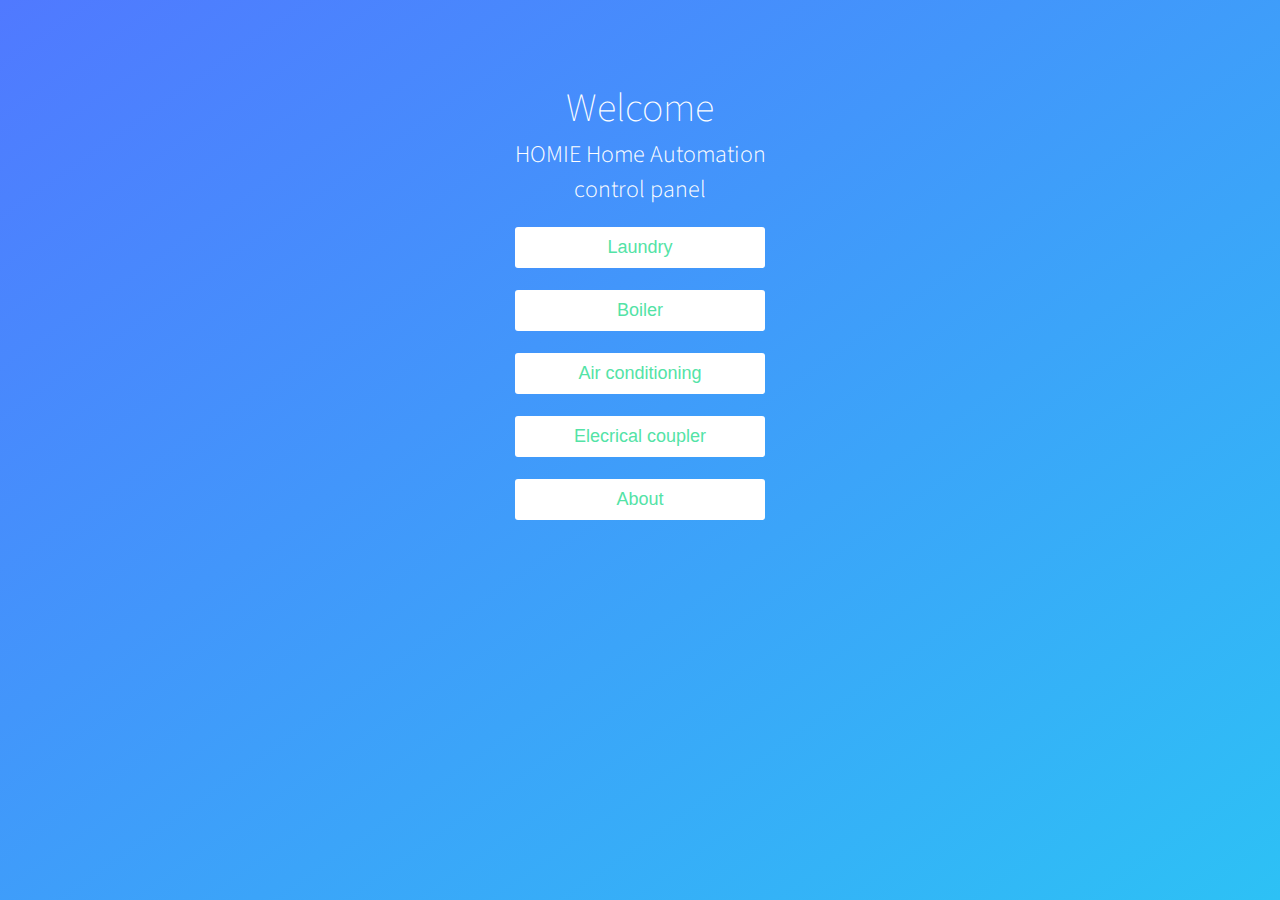
<file: website/index.html>
<!DOCTYPE html>
<html >
<head>
  <meta charset="UTF-8">
  <title>Homie Home Automation</title>
      <link rel="stylesheet" href="css/style.css">
</head>

<body>

  <div class="wrapper">
	<div class="container">
		<h1>Welcome</h1>
		<h2><strong>HOMIE</strong> Home Automation</h2>
		<h2>control panel</h2>
		<form class="form">
			<button type="submit" formaction="laundry.html" id="linkButton">Laundry</button>
			<br><br>
			<button type="submit" formaction="boiler.html" id="linkButton">Boiler</button>
			<br><br>
			<button type="submit" formaction="airC.html" id="linkButton">Air conditioning</button>
			<br><br>
			<button type="submit" formaction="coupler.html" id="linkButton">Elecrical coupler</button>
			<br><br>
			<button type="submit" formaction="about.html" id="linkButton">About</button>
		</form>
	</div>
	
	<ul class="bg-bubbles">
		<li></li>
		<li></li>
		<li></li>
		<li></li>
		<li></li>
		<li></li>
		<li></li>
		<li></li>
		<li></li>
		<li></li>
	</ul>
</div>

</body>
</html>
</file>
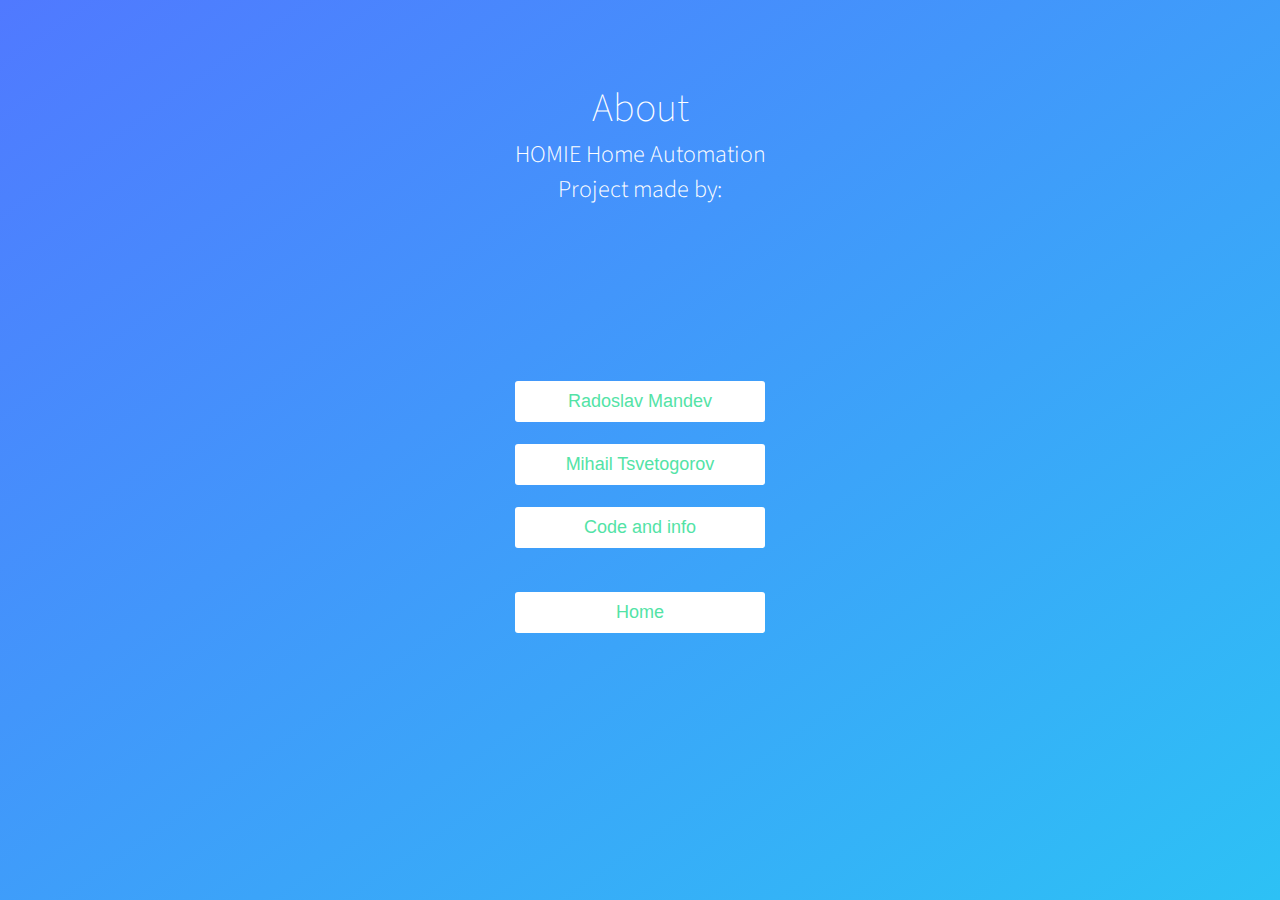
<file: website/about.html>
<!DOCTYPE html>
<html >
<head>
  <meta charset="UTF-8">
  <title>Homie Home Automation</title>
      <link rel="stylesheet" href="css/style.css">
</head>

<body>
  <div class="wrapper">
	<div class="container">
		<h1>About</h1>
		<h2><strong>HOMIE</strong> Home Automation</h2>
		<h2>Project made by:</h2>
		<br><br><br><br><br><br><br>
		<form class="form">
		<button type="submit" formaction="http://radoslav-mandev.free.bg/" id="linkButton">Radoslav Mandev</button>
		<br><br> 
		<button type="submit" formaction="https://github.com/MihailTsvetogorov" id="linkButton">Mihail Tsvetogorov</button>
		<br><br>
		<button type="submit" formaction="https://github.com/Radotornado/Homie-Home-Automation" id="linkButton">Code and info</button>
		<br><br><br>
		<button type="submit" formaction="main.php" id="linkButton">Home</button>
		</form>
	</div>
	
	<ul class="bg-bubbles">
		<li></li>
		<li></li>
		<li></li>
		<li></li>
		<li></li>
		<li></li>
		<li></li>
		<li></li>
		<li></li>
		<li></li>
	</ul>
</div>

</body>
</html>
</file>
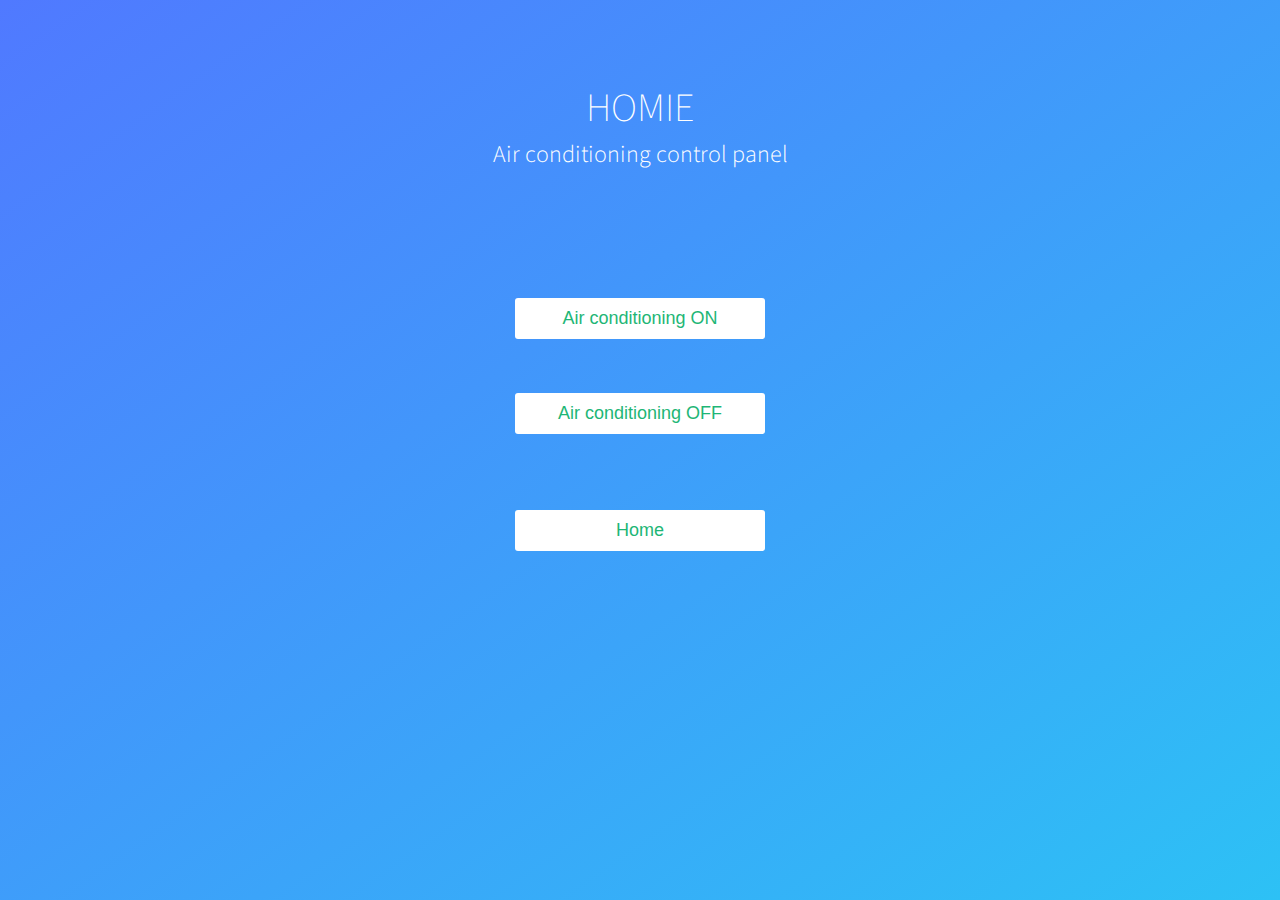
<file: website/airC.html>
<!DOCTYPE html>
<html >
<head>
  <meta charset="UTF-8">
  <title>Homie Home Automation</title>
      <link rel="stylesheet" href="css/style.css">
	  <style type="text/css">
	 
form {
  top: 35%;
  padding: 20px 0;
  position: relative;
  z-index: 2;
}
form input:hover {
  background-color: rgba(255, 255, 255, 0.4);
}
form input:focus {
  background-color: white;
  width: 300px;
  color: #1eb676;
}
form input{
  -webkit-appearance: none;
     -moz-appearance: none;
          appearance: none;
  outline: 0;
  background-color: white;
  border: 0;
  padding: 10px 15px;
  color: #1eb676;
  border-radius: 3px;
  width: 250px;
  cursor: pointer;
  font-size: 18px;
}
form input:hover {
  background-color: #f5f7f9;
}
form button{
  -webkit-appearance: none;
     -moz-appearance: none;
          appearance: none;
  outline: 0;
  background-color: white;
  border: 0;
  padding: 10px 15px;
  color: #1eb676;
  border-radius: 3px;
  width: 250px;
  cursor: pointer;
  font-size: 18px;
}
form button:hover {
  background-color: #f5f7f9;
}
	  </style>
</head>

<body>
  <div class="wrapper">
	<div class="container">
		<h1>HOMIE</h1>
		<h2><strong>Air conditioning</strong> control panel</h2>
		<br>
		<form class="form" action = "buttonAirC.php" method = "POST">
			<input type = "submit" class = "buttonOn" name ="AirC_ON" id="AirC_ON" value = 'Air conditioning ON'>
			<br><br>
			<input type = "submit" class = "buttonOff" name ="AirC_OFF" id="AirC_OFF" value = 'Air conditioning OFF'>
			<br><br><br>
			<input type = "submit" formaction = "main.php" value = "Home">
		</form>
	</div>
	
	<ul class="bg-bubbles">
		<li></li>
		<li></li>
		<li></li>
		<li></li>
		<li></li>
		<li></li>
		<li></li>
		<li></li>
		<li></li>
		<li></li>
	</ul>
</div>

</body>
</html>
</file>
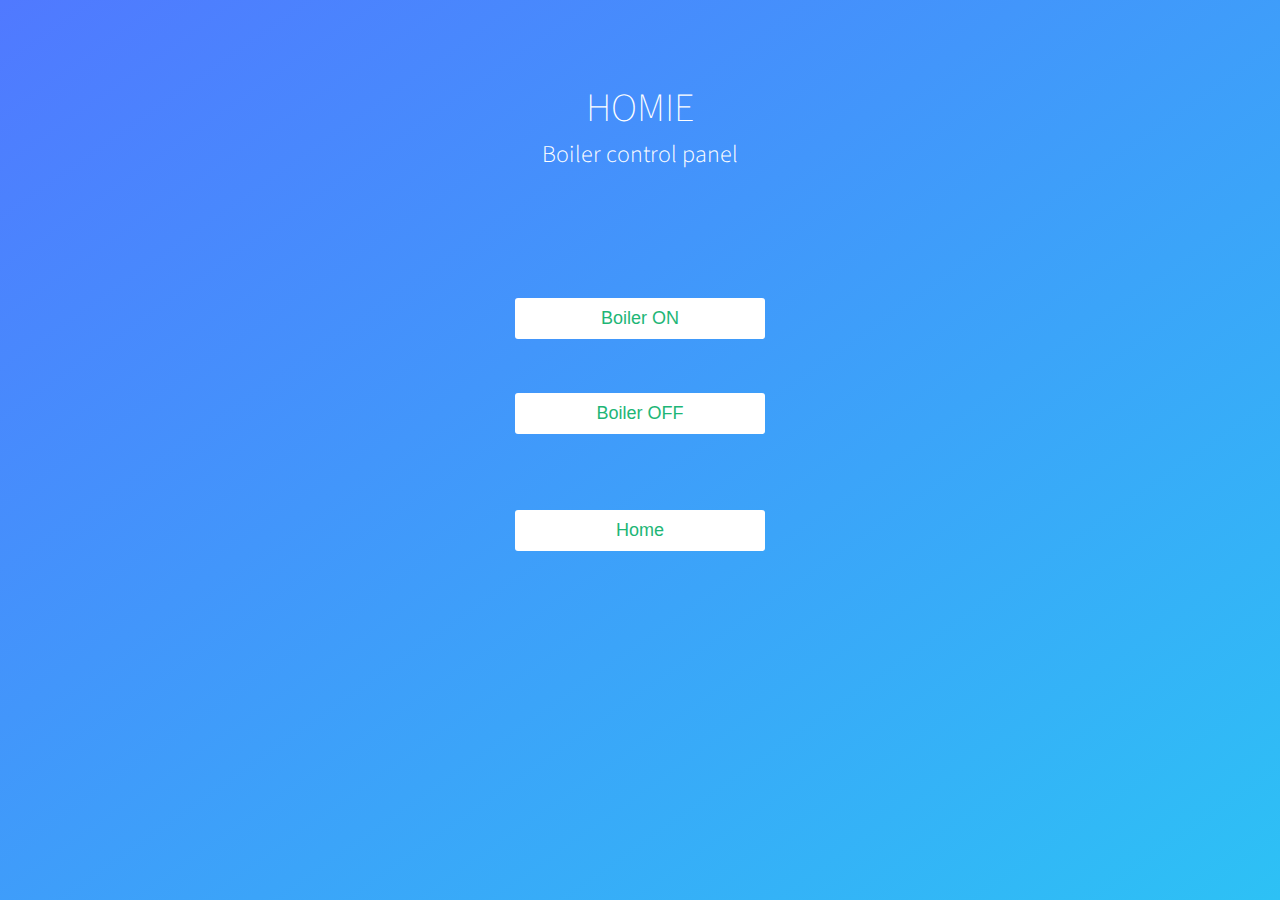
<file: website/boiler.html>
<!DOCTYPE html>
<html >
<head>
  <meta charset="UTF-8">
  <title>Homie Home Automation</title>
      <link rel="stylesheet" href="css/style.css">
	  <style type="text/css">
	 
form {
  top: 35%;
  padding: 20px 0;
  position: relative;
  z-index: 2;
}
form input:hover {
  background-color: rgba(255, 255, 255, 0.4);
}
form input:focus {
  background-color: white;
  width: 300px;
  color: #1eb676;
}
form input{
  -webkit-appearance: none;
     -moz-appearance: none;
          appearance: none;
  outline: 0;
  background-color: white;
  border: 0;
  padding: 10px 15px;
  color: #1eb676;
  border-radius: 3px;
  width: 250px;
  cursor: pointer;
  font-size: 18px;
}
form input:hover {
  background-color: #f5f7f9;
}
form button{
  -webkit-appearance: none;
     -moz-appearance: none;
          appearance: none;
  outline: 0;
  background-color: white;
  border: 0;
  padding: 10px 15px;
  color: #1eb676;
  border-radius: 3px;
  width: 250px;
  cursor: pointer;
  font-size: 18px;
}
form button:hover {
  background-color: #f5f7f9;
}
	  </style>
</head>

<body>
  <div class="wrapper">
	<div class="container">
		<h1>HOMIE</h1>
		<h2><strong>Boiler</strong> control panel</h2>
		<br>
		<form class="form" action = "buttonBoiler.php" method = "POST">
			<input type = "submit" class = "buttonOn" name ="Boiler_ON" id="Boiler_ON" value = "Boiler ON">
			<br><br>
			<input type = "submit" class = "buttonOff" name ="Boiler_OFF" id="Boiler_OFF" value = "Boiler OFF">
			<br><br><br>
			<input type = "submit" formaction = "main.php" value = "Home">
		</form>
	</div>
	
	<ul class="bg-bubbles">
		<li></li>
		<li></li>
		<li></li>
		<li></li>
		<li></li>
		<li></li>
		<li></li>
		<li></li>
		<li></li>
		<li></li>
	</ul>
</div>

</body>
</html>
</file>
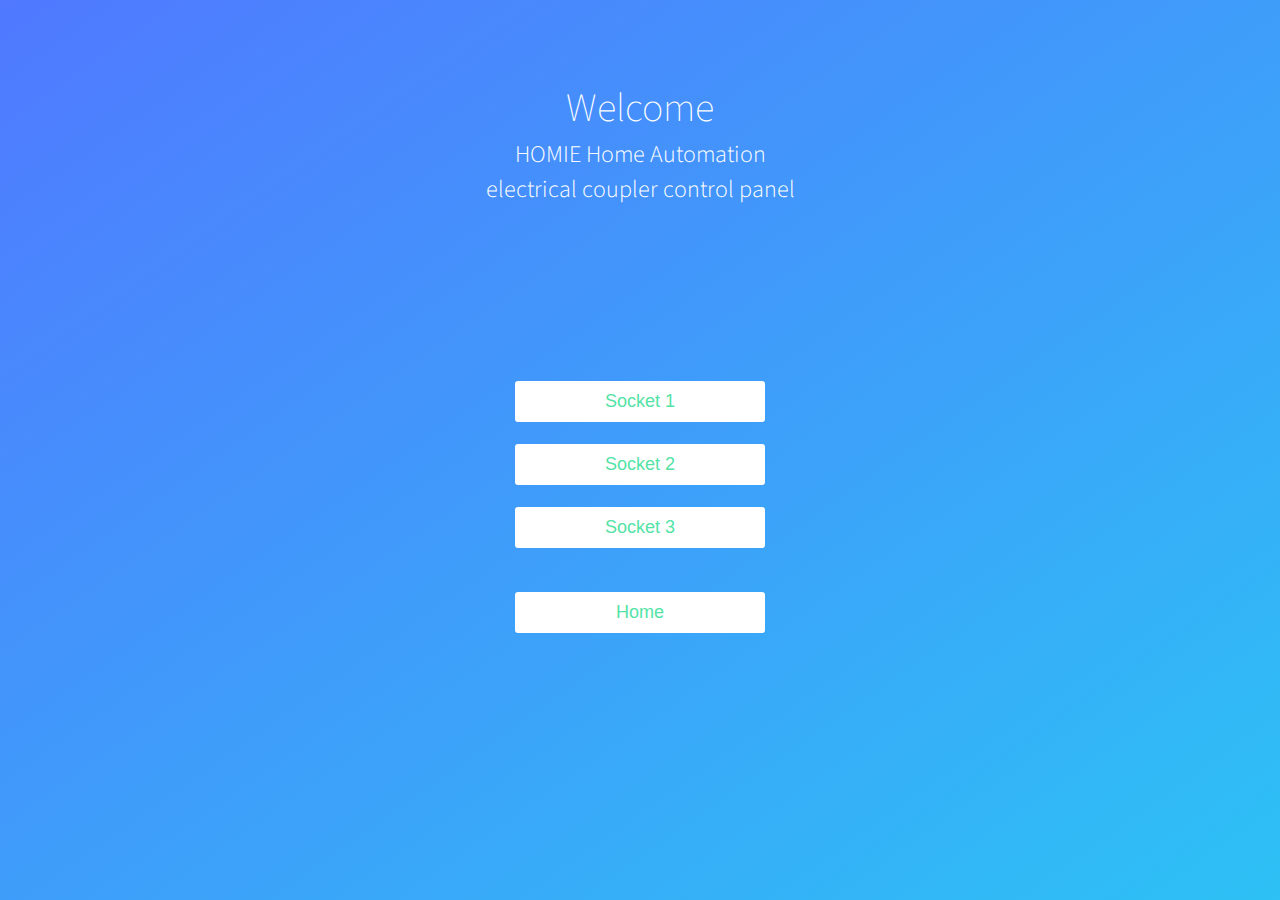
<file: website/coupler.html>
<!DOCTYPE html>
<html >
<head>
  <meta charset="UTF-8">
  <title>Homie Home Automation</title>
      <link rel="stylesheet" href="css/style.css">
</head>

<body>

  <div class="wrapper">
	<div class="container">
		<h1>Welcome</h1>
		<h2><strong>HOMIE</strong> Home Automation</h2>
		<h2>electrical coupler control panel</h2>
		<br><br><br><br><br><br><br>
		<form class="form">
			<button type="submit" formaction="coupler1.html" id="linkButton">Socket 1</button>
			<br><br>
			<button type="submit" formaction="coupler2.html" id="linkButton">Socket 2</button>
			<br><br>
			<button type="submit" formaction="coupler3.html" id="linkButton">Socket 3</button>
			<br><br><br>
			<button type = "submit" formaction = 'main.php' id="linkButton">Home</button>
		</form>
	</div>
	
	<ul class="bg-bubbles">
		<li></li>
		<li></li>
		<li></li>
		<li></li>
		<li></li>
		<li></li>
		<li></li>
		<li></li>
		<li></li>
		<li></li>
	</ul>
</div>

</body>
</html>
</file>
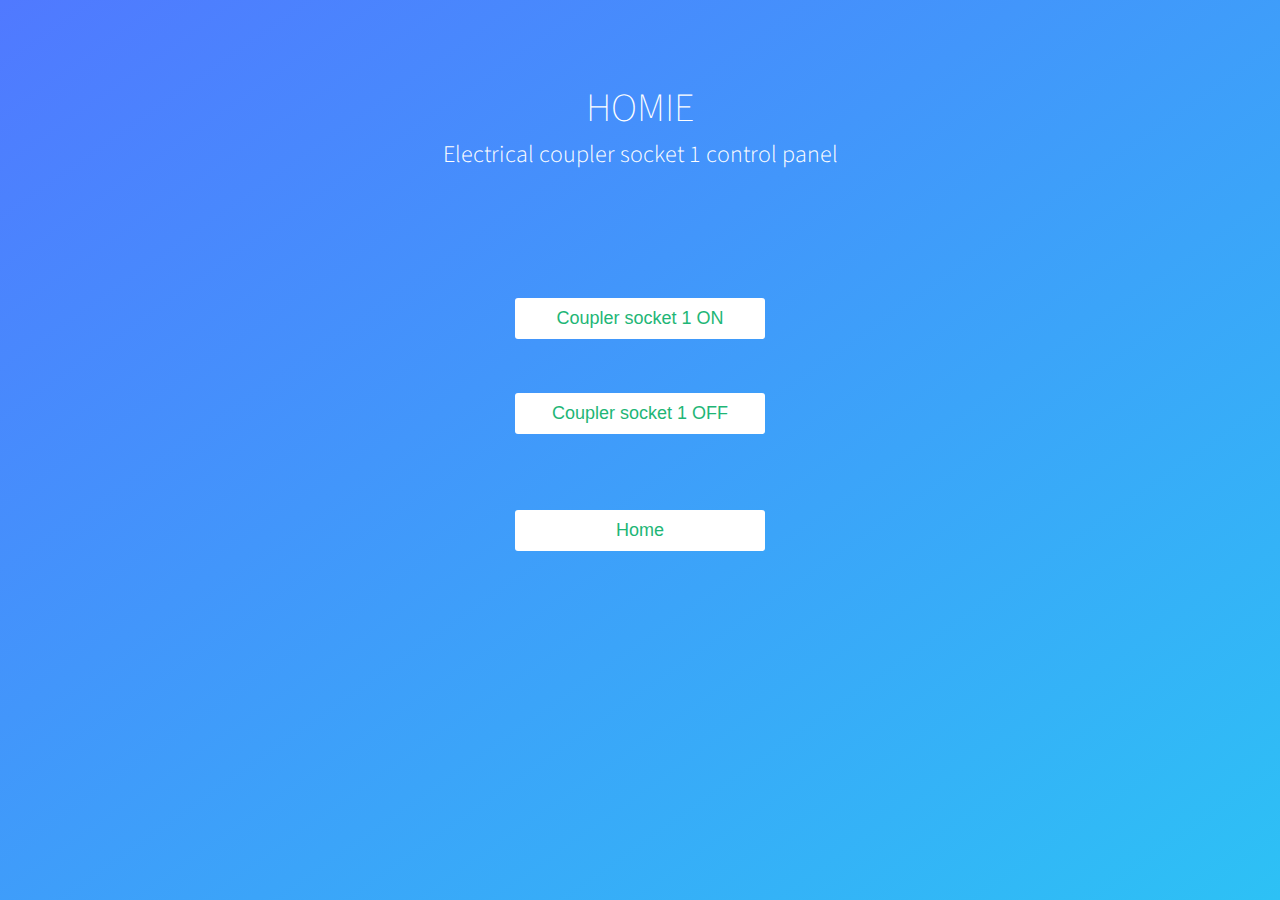
<file: website/coupler1.html>
<!DOCTYPE html>
<html >
<head>
  <meta charset="UTF-8">
  <title>Homie Home Automation</title>
      <link rel="stylesheet" href="css/style.css">
	  <style type="text/css">
	 
form {
  top: 35%;
  padding: 20px 0;
  position: relative;
  z-index: 2;
}
form input:hover {
  background-color: rgba(255, 255, 255, 0.4);
}
form input:focus {
  background-color: white;
  width: 300px;
  color: #1eb676;
}
form input{
  -webkit-appearance: none;
     -moz-appearance: none;
          appearance: none;
  outline: 0;
  background-color: white;
  border: 0;
  padding: 10px 15px;
  color: #1eb676;
  border-radius: 3px;
  width: 250px;
  cursor: pointer;
  font-size: 18px;
}
form input:hover {
  background-color: #f5f7f9;
}
form button{
  -webkit-appearance: none;
     -moz-appearance: none;
          appearance: none;
  outline: 0;
  background-color: white;
  border: 0;
  padding: 10px 15px;
  color: #1eb676;
  border-radius: 3px;
  width: 250px;
  cursor: pointer;
  font-size: 18px;
}
form button:hover {
  background-color: #f5f7f9;
}
	  </style>
</head>

<body>
  <div class="wrapper">
	<div class="container">
		<h1>HOMIE</h1>
		<h2><strong>Electrical coupler socket 1</strong> control panel</h2>
		<br>
		<form class="form" action = "buttonCoupler1.php" method = "POST">
			<input type = "submit" class = "buttonOn" name ="c1_ON" id="c1_ON" value = "Coupler socket 1 ON">
			<br><br>
			<input type = "submit" class = "buttonOff" name ="c1_OFF" id="c1_OFF" value = "Coupler socket 1 OFF">
			<br><br><br>
			<input type = "submit" formaction = "main.php" value = "Home">
		</form>
	</div>
	
	<ul class="bg-bubbles">
		<li></li>
		<li></li>
		<li></li>
		<li></li>
		<li></li>
		<li></li>
		<li></li>
		<li></li>
		<li></li>
		<li></li>
	</ul>
</div>

</body>
</html>
</file>
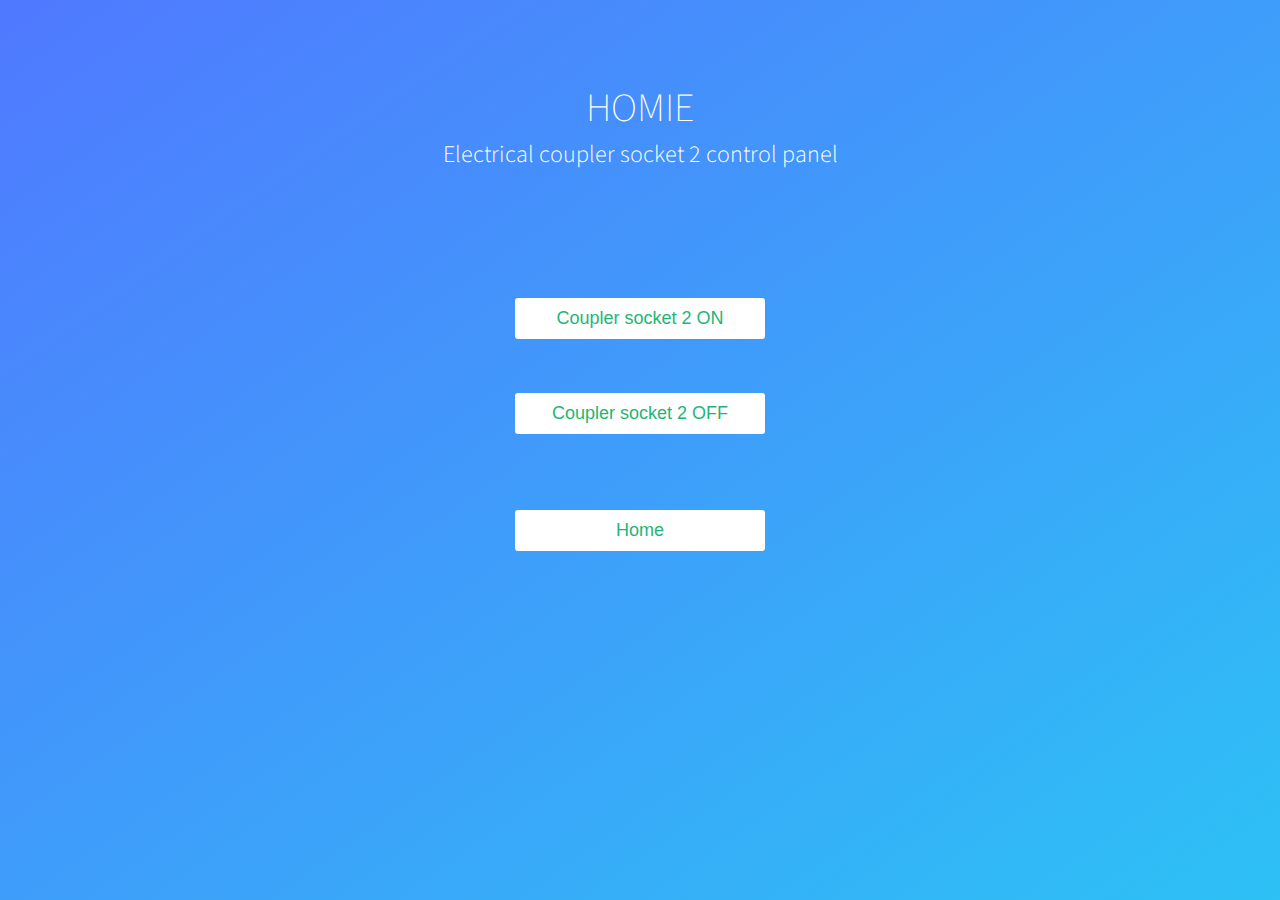
<file: website/coupler2.html>
<!DOCTYPE html>
<html >
<head>
  <meta charset="UTF-8">
  <title>Homie Home Automation</title>
      <link rel="stylesheet" href="css/style.css">
	  <style type="text/css">
	 
form {
  top: 35%;
  padding: 20px 0;
  position: relative;
  z-index: 2;
}
form input:hover {
  background-color: rgba(255, 255, 255, 0.4);
}
form input:focus {
  background-color: white;
  width: 300px;
  color: #1eb676;
}
form input{
  -webkit-appearance: none;
     -moz-appearance: none;
          appearance: none;
  outline: 0;
  background-color: white;
  border: 0;
  padding: 10px 15px;
  color: #1eb676;
  border-radius: 3px;
  width: 250px;
  cursor: pointer;
  font-size: 18px;
}
form input:hover {
  background-color: #f5f7f9;
}
form button{
  -webkit-appearance: none;
     -moz-appearance: none;
          appearance: none;
  outline: 0;
  background-color: white;
  border: 0;
  padding: 10px 15px;
  color: #1eb676;
  border-radius: 3px;
  width: 250px;
  cursor: pointer;
  font-size: 18px;
}
form button:hover {
  background-color: #f5f7f9;
}
	  </style>
</head>

<body>
  <div class="wrapper">
	<div class="container">
		<h1>HOMIE</h1>
		<h2><strong>Electrical coupler socket 2</strong> control panel</h2>
		<br>
		<form class="form" action = "buttonCoupler2.php" method = "POST">
			<input type = "submit" class = "buttonOn" name ="c2_ON" id="c2_ON" value = "Coupler socket 2 ON">
			<br><br>
			<input type = "submit" class = "buttonOff" name ="c2_OFF" id="c2_OFF" value = "Coupler socket 2 OFF">
			<br><br><br>
			<input type = "submit" formaction = "main.php" value = "Home">
		</form>
	</div>
	
	<ul class="bg-bubbles">
		<li></li>
		<li></li>
		<li></li>
		<li></li>
		<li></li>
		<li></li>
		<li></li>
		<li></li>
		<li></li>
		<li></li>
	</ul>
</div>

</body>
</html>
</file>
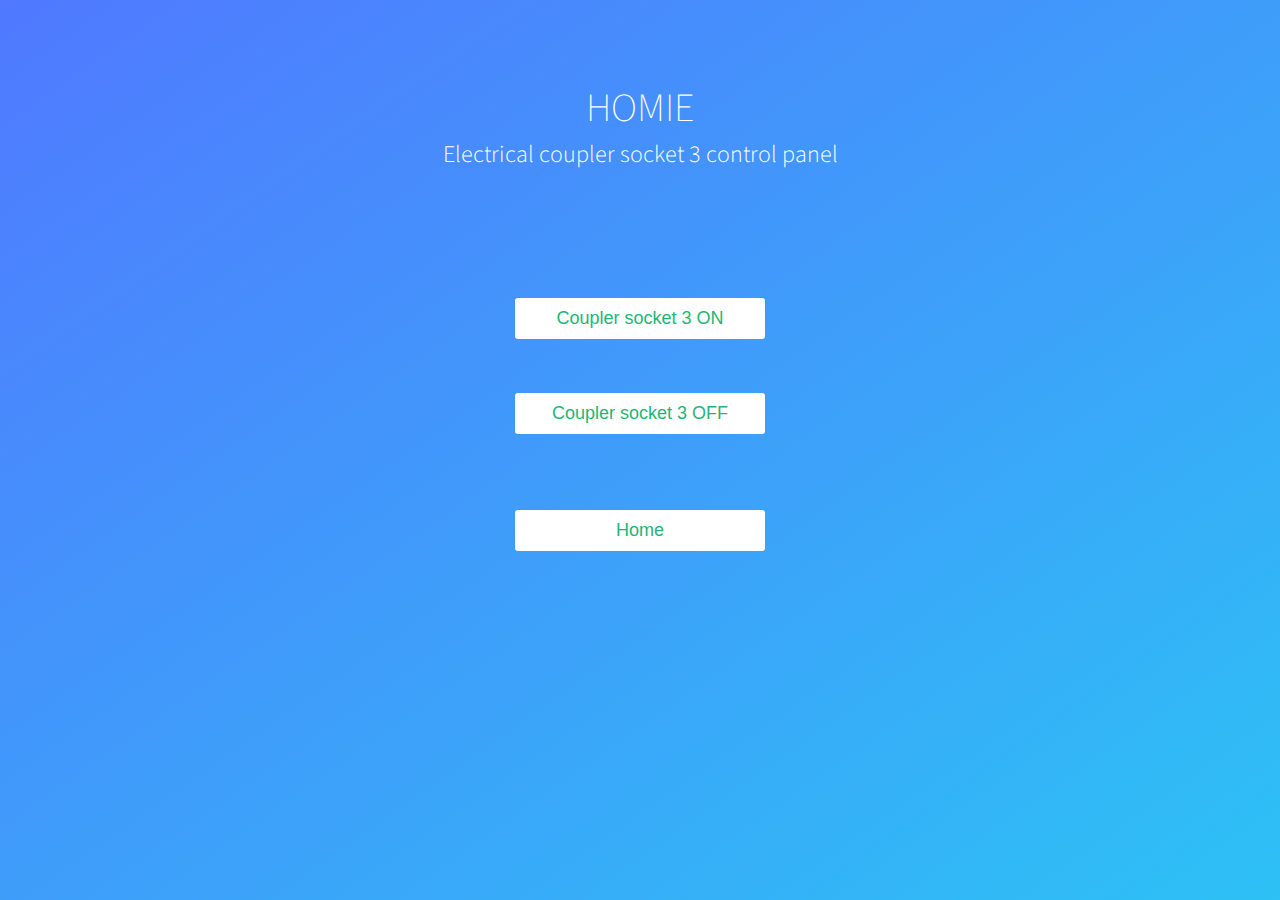
<file: website/coupler3.html>
<!DOCTYPE html>
<html >
<head>
  <meta charset="UTF-8">
  <title>Homie Home Automation</title>
      <link rel="stylesheet" href="css/style.css">
	  <style type="text/css">
	 
form {
  top: 35%;
  padding: 20px 0;
  position: relative;
  z-index: 2;
}
form input:hover {
  background-color: rgba(255, 255, 255, 0.4);
}
form input:focus {
  background-color: white;
  width: 300px;
  color: #1eb676;
}
form input{
  -webkit-appearance: none;
     -moz-appearance: none;
          appearance: none;
  outline: 0;
  background-color: white;
  border: 0;
  padding: 10px 15px;
  color: #1eb676;
  border-radius: 3px;
  width: 250px;
  cursor: pointer;
  font-size: 18px;
}
form input:hover {
  background-color: #f5f7f9;
}
form button{
  -webkit-appearance: none;
     -moz-appearance: none;
          appearance: none;
  outline: 0;
  background-color: white;
  border: 0;
  padding: 10px 15px;
  color: #1eb676;
  border-radius: 3px;
  width: 250px;
  cursor: pointer;
  font-size: 18px;
}
form button:hover {
  background-color: #f5f7f9;
}
	  </style>
</head>

<body>
  <div class="wrapper">
	<div class="container">
		<h1>HOMIE</h1>
		<h2><strong>Electrical coupler socket 3</strong> control panel</h2>
		<br>
		<form class="form" action = "buttonCoupler3.php" method = "POST">
			<input type = "submit" class = "buttonOn" name ="c3_ON" id="c3_ON" value = "Coupler socket 3 ON">
			<br><br>
			<input type = "submit" class = "buttonOff" name ="c3_OFF" id="c3_OFF" value = "Coupler socket 3 OFF">
			<br><br><br>
			<input type = "submit" formaction = "main.php" value = "Home">
		</form>
	</div>
	
	<ul class="bg-bubbles">
		<li></li>
		<li></li>
		<li></li>
		<li></li>
		<li></li>
		<li></li>
		<li></li>
		<li></li>
		<li></li>
		<li></li>
	</ul>
</div>

</body>
</html>
</file>
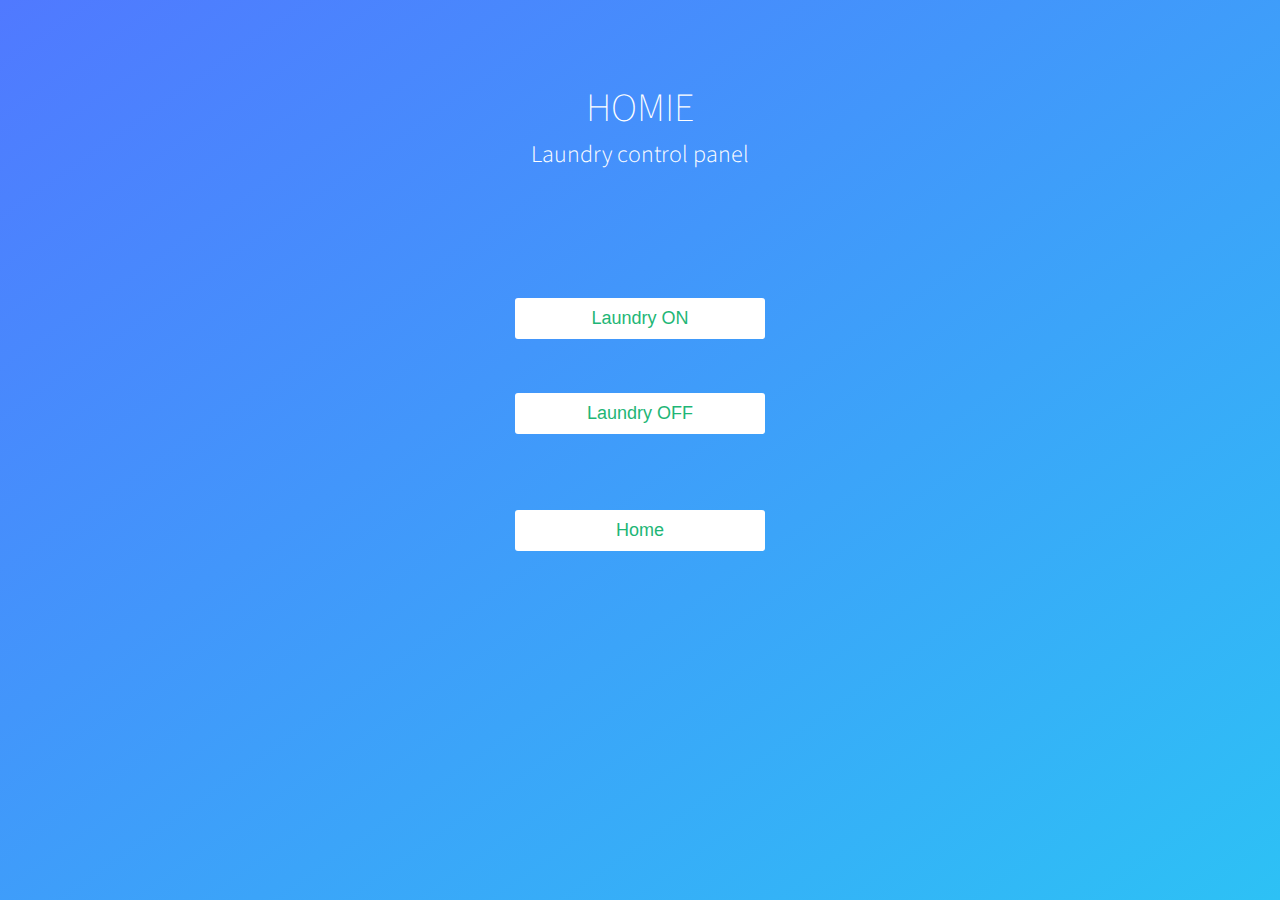
<file: website/laundry.html>
<!DOCTYPE html>
<html >
<head>
  <meta charset="UTF-8">
  <title>Homie Home Automation</title>
      <link rel="stylesheet" href="css/style.css">
	  <style type="text/css">
	 
form {
  top: 35%;
  padding: 20px 0;
  position: relative;
  z-index: 2;
}
form input:hover {
  background-color: rgba(255, 255, 255, 0.4);
}
form input:focus {
  background-color: white;
  width: 300px;
  color: #1eb676;
}
form input{
  -webkit-appearance: none;
     -moz-appearance: none;
          appearance: none;
  outline: 0;
  background-color: white;
  border: 0;
  padding: 10px 15px;
  color: #1eb676;
  border-radius: 3px;
  width: 250px;
  cursor: pointer;
  font-size: 18px;
}
form input:hover {
  background-color: #f5f7f9;
}
form button{
  -webkit-appearance: none;
     -moz-appearance: none;
          appearance: none;
  outline: 0;
  background-color: white;
  border: 0;
  padding: 10px 15px;
  color: #1eb676;
  border-radius: 3px;
  width: 250px;
  cursor: pointer;
  font-size: 18px;
}
form button:hover {
  background-color: #f5f7f9;
}
	  </style>
</head>

<body>
  <div class="wrapper">
	<div class="container">
		<h1>HOMIE</h1>
		<h2><strong>Laundry</strong> control panel</h2>
		<br>
		<form class="form" action = "buttonLaundry.php" method = "POST">
			<input type = "submit" class = "buttonOn" name ="Laundry_ON" id="Laundry_ON" value = "Laundry ON">
			<br><br>
			<input type = "submit" class = "buttonOff" name ="Laundry_OFF" id="Laundry_OFF" value = "Laundry OFF">
			<br><br><br> 
			<input type = "submit" formaction = "main.php" value = "Home">
		</form>
	</div>
	
	<ul class="bg-bubbles">
		<li></li>
		<li></li>
		<li></li>
		<li></li>
		<li></li>
		<li></li>
		<li></li>
		<li></li>
		<li></li>
		<li></li>
	</ul>
</div>

</body>
</html>
</file>
<file: website/css/style.css>
@import url(http://fonts.googleapis.com/css?family=Source+Sans+Pro:200,300);
* {
  box-sizing: border-box;
  margin: 0;
  padding: 0;
  font-weight: 300;
}
body {
  font-family: 'Source Sans Pro', sans-serif;
  color: white;
  font-weight: 300;
}
body ::-webkit-input-placeholder {
  font-family: 'Source Sans Pro', sans-serif;
  color: white;
  font-weight: 300;
}
body :-moz-placeholder {
  font-family: 'Source Sans Pro', sans-serif;
  color: white;
  opacity: 1;
  font-weight: 300;
}
body ::-moz-placeholder {
  font-family: 'Source Sans Pro', sans-serif;
  color: white;
  opacity: 1;
  font-weight: 300;
}
body :-ms-input-placeholder {
  font-family: 'Source Sans Pro', sans-serif;
  color: white;
  font-weight: 300;
}
.wrapper {
  background: #5079FF;
  background: -webkit-linear-gradient(top left, #5079FF 0%, #2dc1f5 100%);
  background: linear-gradient(to bottom right, #5079FF 0%, #2dc1f5 100%);
  position: absolute;
  left: 0;
  width: 100%;
  height: 100%;
  overflow: hidden;
}
.container {
  max-width: 600px;
  margin: 0 auto;
  padding: 80px 0;
  height: 400px;
  text-align: center;
}
.container h1 {
  font-size: 40px;
  font-weight: 200;
}
form {
  padding: 20px 0;
  position: relative;
  z-index: 2;
}
form input {
  -webkit-appearance: none;
     -moz-appearance: none;
          appearance: none;
  outline: 0;
  border: 1px solid rgba(255, 255, 255, 0.4);
  background-color: rgba(255, 255, 255, 0.2);
  width: 250px;
  border-radius: 3px;
  padding: 10px 15px;
  margin: 0 auto 10px auto;
  display: block;
  text-align: center;
  font-size: 18px;
  color: #000000;
  font-weight: 300;
}
form input:hover {
  background-color: #fff;
}
form input:focus {
  background-color: white;
  width: 300px;
  color: #53e3a6;
}
form button {
  -webkit-appearance: none;
     -moz-appearance: none;
          appearance: none;
  outline: 0;
  background-color: white;
  border: 0;
  padding: 10px 15px;
  color: #53e3a6;
  border-radius: 3px;
  width: 250px;
  cursor: pointer;
  font-size: 18px;
}
form button:hover {
  background-color: #f5f7f9;
}
.loginBut{
	color: #53e3a6;
}
.bg-bubbles {
  position: absolute;
  top: 0;
  left: 0;
  width: 100%;
  height: 100%;
  z-index: 1;
}
.bg-bubbles li {
  position: absolute;
  list-style: none;
  display: block;
  width: 40px;
  height: 40px;
  background-color: rgba(255, 255, 255, 0.15);
  bottom: -160px;
  -webkit-animation: square 25s infinite;
  animation: square 25s infinite;
  -webkit-transition-timing-function: linear;
  transition-timing-function: linear;
}
.bg-bubbles li:nth-child(1) {
  left: 10%;
}
.bg-bubbles li:nth-child(2) {
  left: 20%;
  width: 80px;
  height: 80px;
  -webkit-animation-delay: 2s;
          animation-delay: 2s;
  -webkit-animation-duration: 17s;
          animation-duration: 17s;
}
.bg-bubbles li:nth-child(3) {
  left: 25%;
  -webkit-animation-delay: 4s;
          animation-delay: 4s;
}
.bg-bubbles li:nth-child(4) {
  left: 40%;
  width: 60px;
  height: 60px;
  -webkit-animation-duration: 22s;
          animation-duration: 22s;
  background-color: rgba(255, 255, 255, 0.25);
}
.bg-bubbles li:nth-child(5) {
  left: 70%;
}
.bg-bubbles li:nth-child(6) {
  left: 80%;
  width: 120px;
  height: 120px;
  -webkit-animation-delay: 3s;
          animation-delay: 3s;
  background-color: rgba(255, 255, 255, 0.2);
}
.bg-bubbles li:nth-child(7) {
  left: 32%;
  width: 160px;
  height: 160px;
  -webkit-animation-delay: 7s;
          animation-delay: 7s;
}
.bg-bubbles li:nth-child(8) {
  left: 55%;
  width: 20px;
  height: 20px;
  -webkit-animation-delay: 15s;
          animation-delay: 15s;
  -webkit-animation-duration: 40s;
          animation-duration: 40s;
}
.bg-bubbles li:nth-child(9) {
  left: 25%;
  width: 10px;
  height: 10px;
  -webkit-animation-delay: 2s;
          animation-delay: 2s;
  -webkit-animation-duration: 40s;
          animation-duration: 40s;
  background-color: rgba(255, 255, 255, 0.3);
}
.bg-bubbles li:nth-child(10) {
  left: 90%;
  width: 160px;
  height: 160px;
  -webkit-animation-delay: 11s;
          animation-delay: 11s;
}
@-webkit-keyframes square {
  0% {
    -webkit-transform: translateY(0);
            transform: translateY(0);
  }
  100% {
    -webkit-transform: translateY(-700px) rotate(600deg);
            transform: translateY(-700px) rotate(600deg);
  }
}
@keyframes square {
  0% {
    -webkit-transform: translateY(0);
            transform: translateY(0);
  }
  100% {
    -webkit-transform: translateY(-700px) rotate(600deg);
            transform: translateY(-700px) rotate(600deg);
  }
}
</file>
